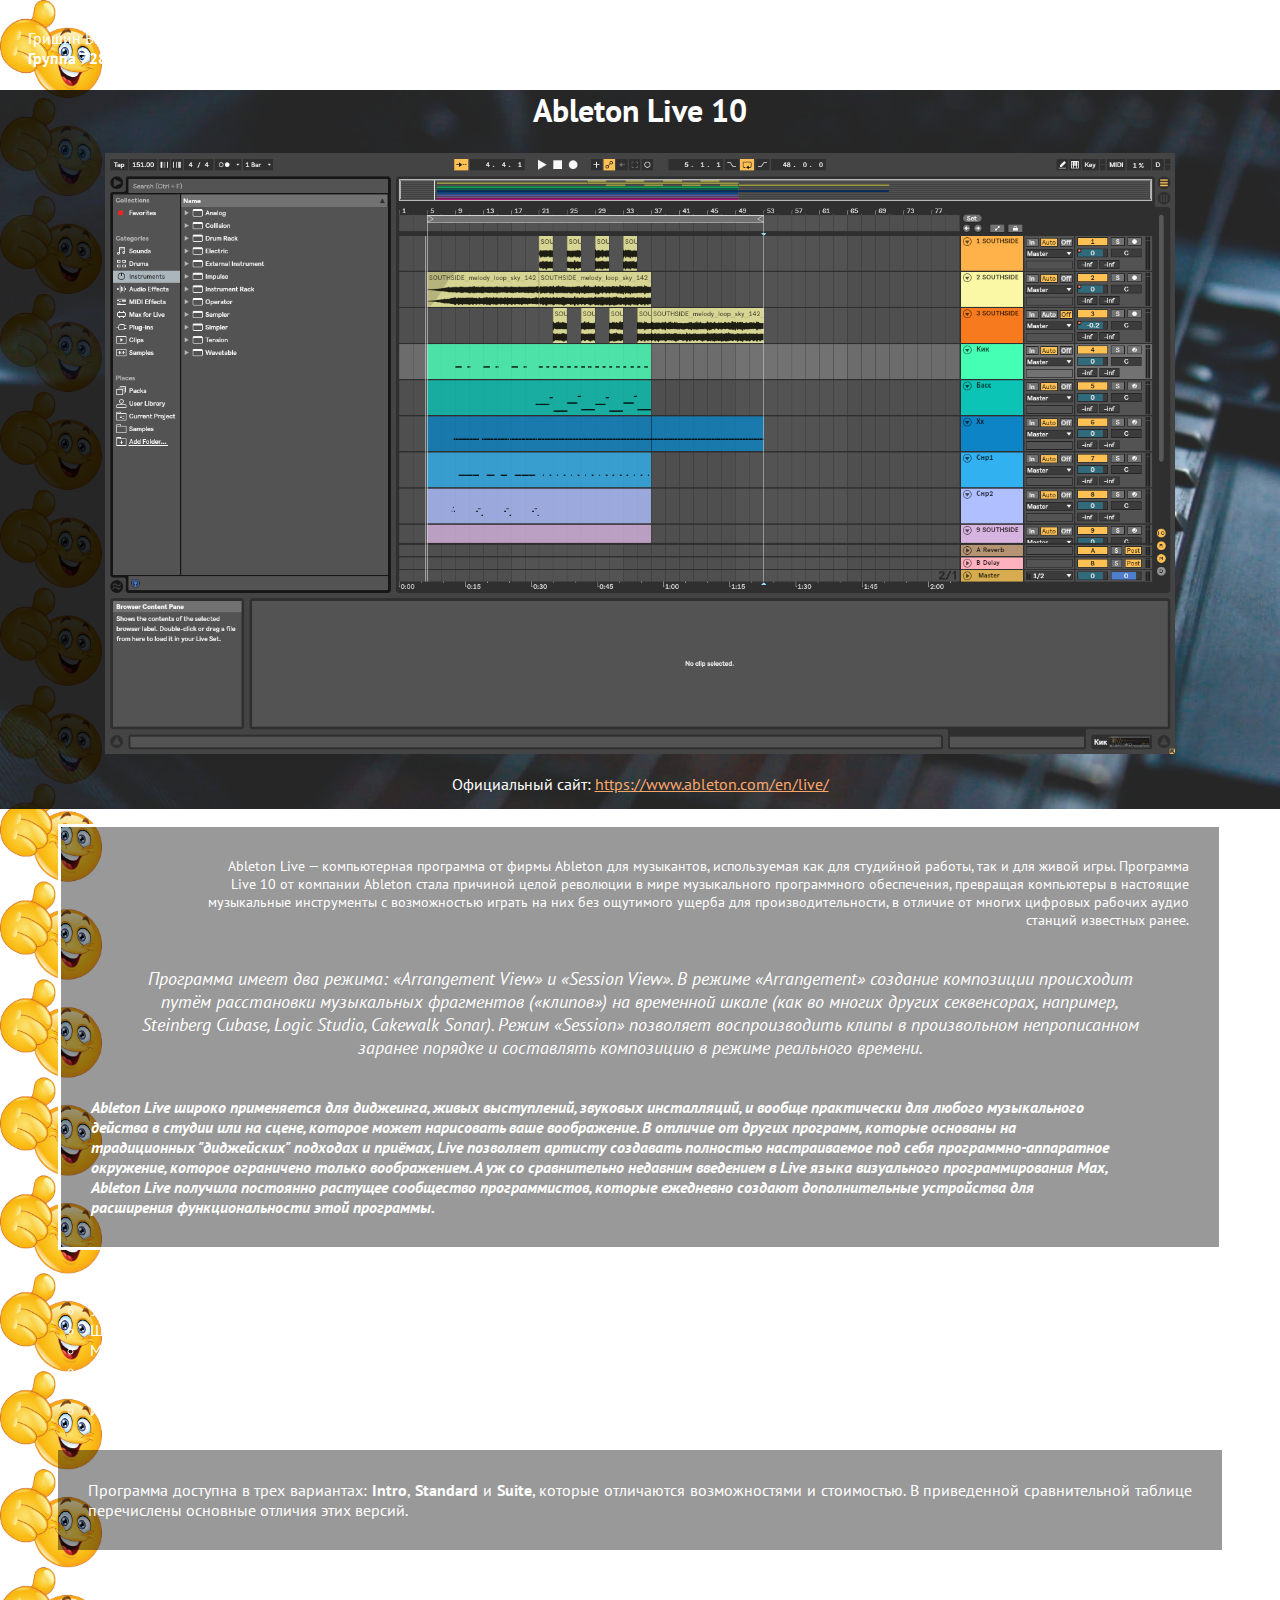
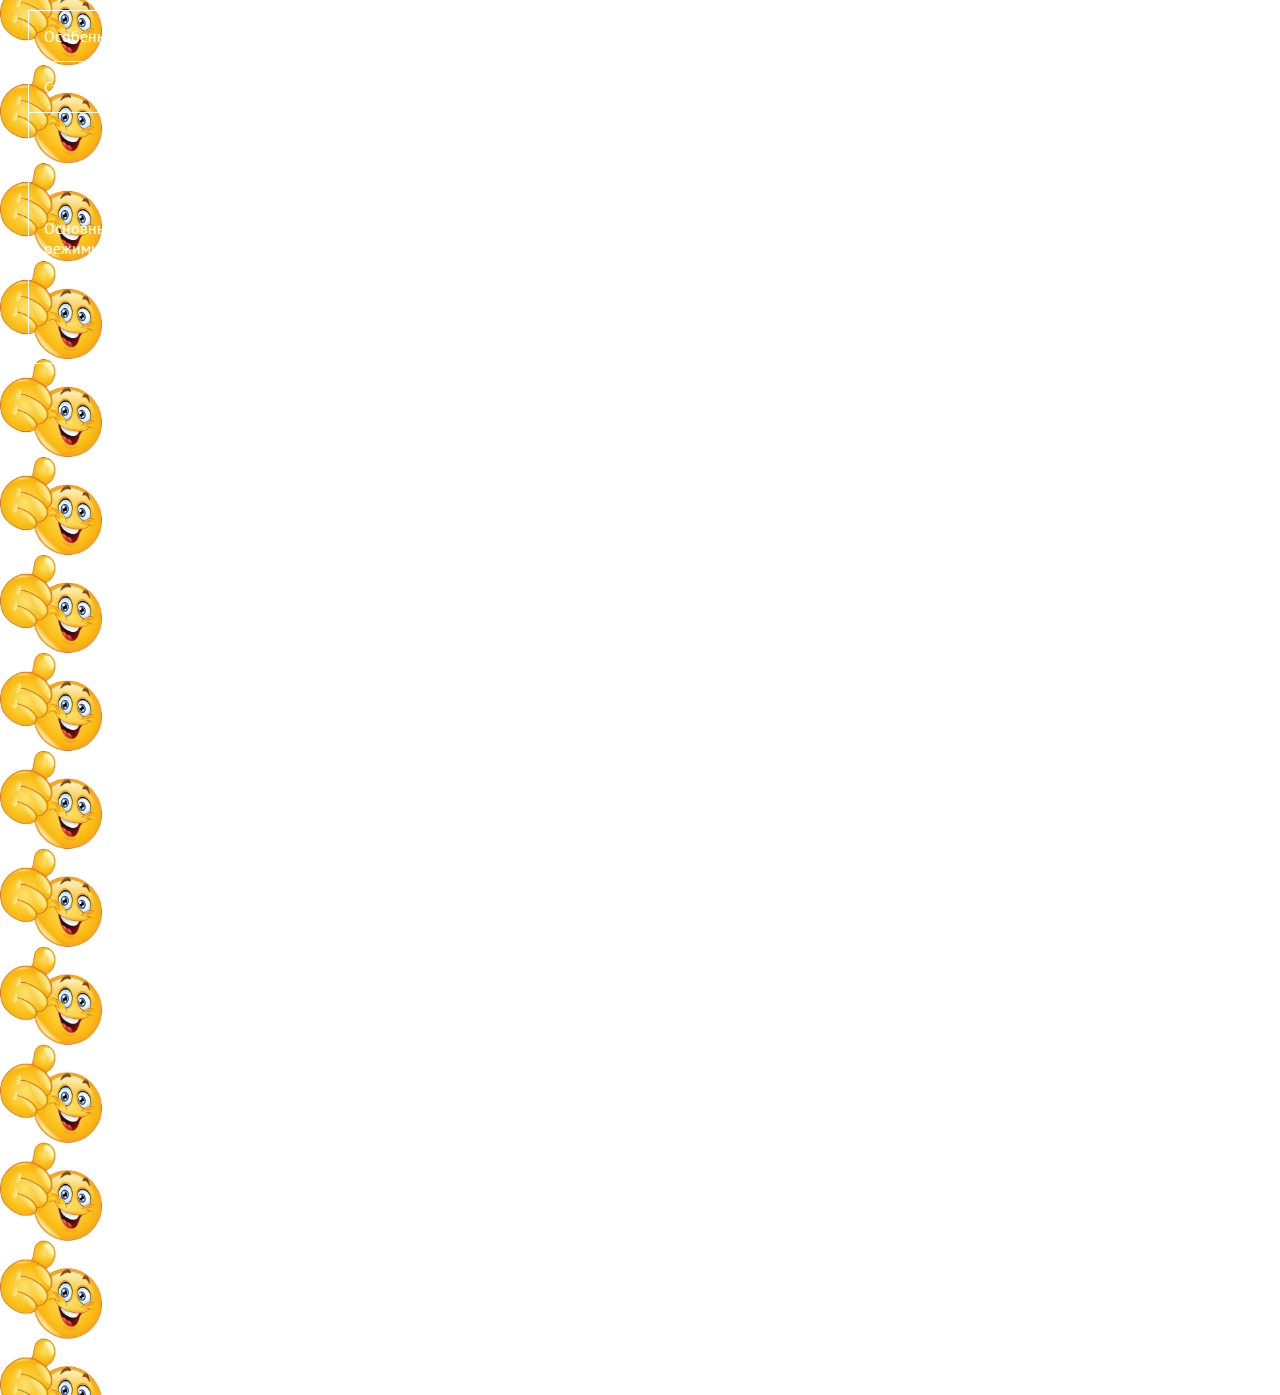
<file: index.html>
<!DOCTYPE html>
<html>
	<head>
		<meta charset="utf-8">
		<title>Ableton Live 10</title>
		<link href="https://fonts.googleapis.com/css2?family=PT+Sans:ital,wght@0,400;0,700;1,400;1,700&display=swap" rel="stylesheet">
		<link rel="stylesheet" type="text/css" href="main.css">
	</head>
	<body>
		<div>
			Гришин Вадим Вячеславович
			<br>
			<strong>Группа 7281-12</strong>
		</div>
		<h1>Ableton Live 10</h1>
		
		<map name="map1">
			<area shape="rect" coords="290, 25, 1065, 440" href="workspace.html" alt="Рабочая область программы">
			<area shape="rect" coords="5, 445, 140, 575" href="hint.html" alt="Окно подсказок">
			<area shape="rect" coords="5, 20, 285, 440" href="navigation.html" alt="Навигация по элементам программы">
			<area shape="rect" coords="145, 445, 1065, 575" href="clipedit.html" alt="Редактор клипов">
		</map>
		<div class="fig"><img src="images/MainScreen.png" width="1070" alt="Cкриншот главного окна программы" usemap="#map1"></div>

		<p align="center">Официальный сайт: <a href="https://www.ableton.com/en/live/" target="_blank">https://www.ableton.com/en/live/</a></p>

		<div class="text">
			<div id="p1">
				Ableton Live — компьютерная программа от фирмы Ableton для музыкантов, используемая как для студийной работы, так и для живой игры.
				Программа Live 10 от компании Ableton стала причиной целой революции в мире музыкального программного обеспечения, превращая компьютеры в настоящие музыкальные инструменты с возможностью играть на них без ощутимого ущерба для производительности, в отличие от многих цифровых рабочих аудио станций известных ранее.
			</div>
			<div id="p2">
				Программа имеет два режима: «Arrangement View» и «Session View». В режиме «Arrangement» создание композиции происходит путём расстановки музыкальных фрагментов («клипов») на временной шкале (как во многих других секвенсорах, например, Steinberg Cubase, Logic Studio, Cakewalk Sonar). Режим «Session» позволяет воспроизводить клипы в произвольном непрописанном заранее порядке и составлять композицию в режиме реального времени.
			</div>
			<div id="p3">
				Ableton Live широко применяется для диджеинга, живых выступлений, звуковых инсталляций, и вообще практически для любого музыкального действа в студии или на сцене, которое может нарисовать ваше воображение. В отличие от других программ, которые основаны на традиционных "диджейских" подходах и приёмах, Live позволяет артисту создавать полностью настраиваемое под себя программно-аппаратное окружение, которое ограничено только воображением. А уж со сравнительно недавним введением в Live языка визуального программирования Max, Ableton Live получила постоянно растущее сообщество программистов, которые ежедневно создают дополнительные устройства для расширения функциональности этой программы.
			</div>
		</div>
		
		<ul>
			Возможности <strong>Ableton Live 10</strong>:
			<li>Удобный интуитивный интерфейс</li>
			<li>Широкий спектр инструментов для обработки звука</li>
			<li>Мультитрековая аудио и MIDI запись</li>
			<li>Нелинейное редактирование</li>
			<li>Квантизация</li>
			<li>Изменение высоты тона</li>
		</ul>

		<div class="text" id="p4">
			Программа доступна в трех вариантах: <strong>Intro</strong>, <strong>Standard</strong> и <strong>Suite</strong>, которые отличаются возможностями и стоимостью. В приведенной сравнительной таблице перечислены основные отличия этих версий.
		</div>

		<table align="center" border="1" cellpadding="5" bordercolor="#FFFFFF">
			 <caption>Таблица возможностей платных версий Ableton</caption>
			<tr>
	    		<td>Особенности</td>
	    		<td><strong>Intro</strong></td>
	    		<td><strong>Standard</strong></td>
	    		<td><strong>Suite</strong></td>
  			</tr>
  			<tr>
	    		<td>Стоимость</td>
	    		<td>$99</td>
	    		<td>$449</td>
	    		<td>$749</td>
  			</tr>
  			<tr>
	    		<td>Основные функции и режимы</td>
	    		<td>16 аудио и MIDI дорожки <br>8 сцен<br>2 посыла и возврата<br>4 моно входа<br>4 моно выхода<br><strong>Capture</strong></td>
	    		<td>Неограниченное количество Audio и MIDI дорожек<br>Неограниченное количество сцен<br>12 посылов и возвратов<br>256 моно входов<br>256 моно выходов<br>
	    			<strong>Capture</strong><br>Complex warp <br>Audio-slicing<br>Audio to MIDI
	    		</td>
	    		<td>Неограниченное количество Audio и MIDI дорожек<br>Неограниченное количество сцен <br>12 посылов и возвратов<br>256 моно входов<br>256 моно выходов <br>
					<strong>Capture</strong><br>Complex warp <br>Audio-slicing<br>Audio to MIDI<br>Max for Live
				</td>
  			</tr>
		</table>
		<div>
			<h1 id="cap">Ableton live 10 подойдет музыкантам любого уровня</h1>
		</div>
		<div class="slides"> <!-- слайдер -->
		    <ul> 
		        <li><img src="images/1.jpg">
		        </li>
		        <li><img src="images/2.jpg">
		        </li>
		        <li><img src="images/3.jpg">
		        </li>
		        <li><img src="images/4.jpg">
		        </li>
		    </ul>
		</div>
	</body>
</html>
</file>
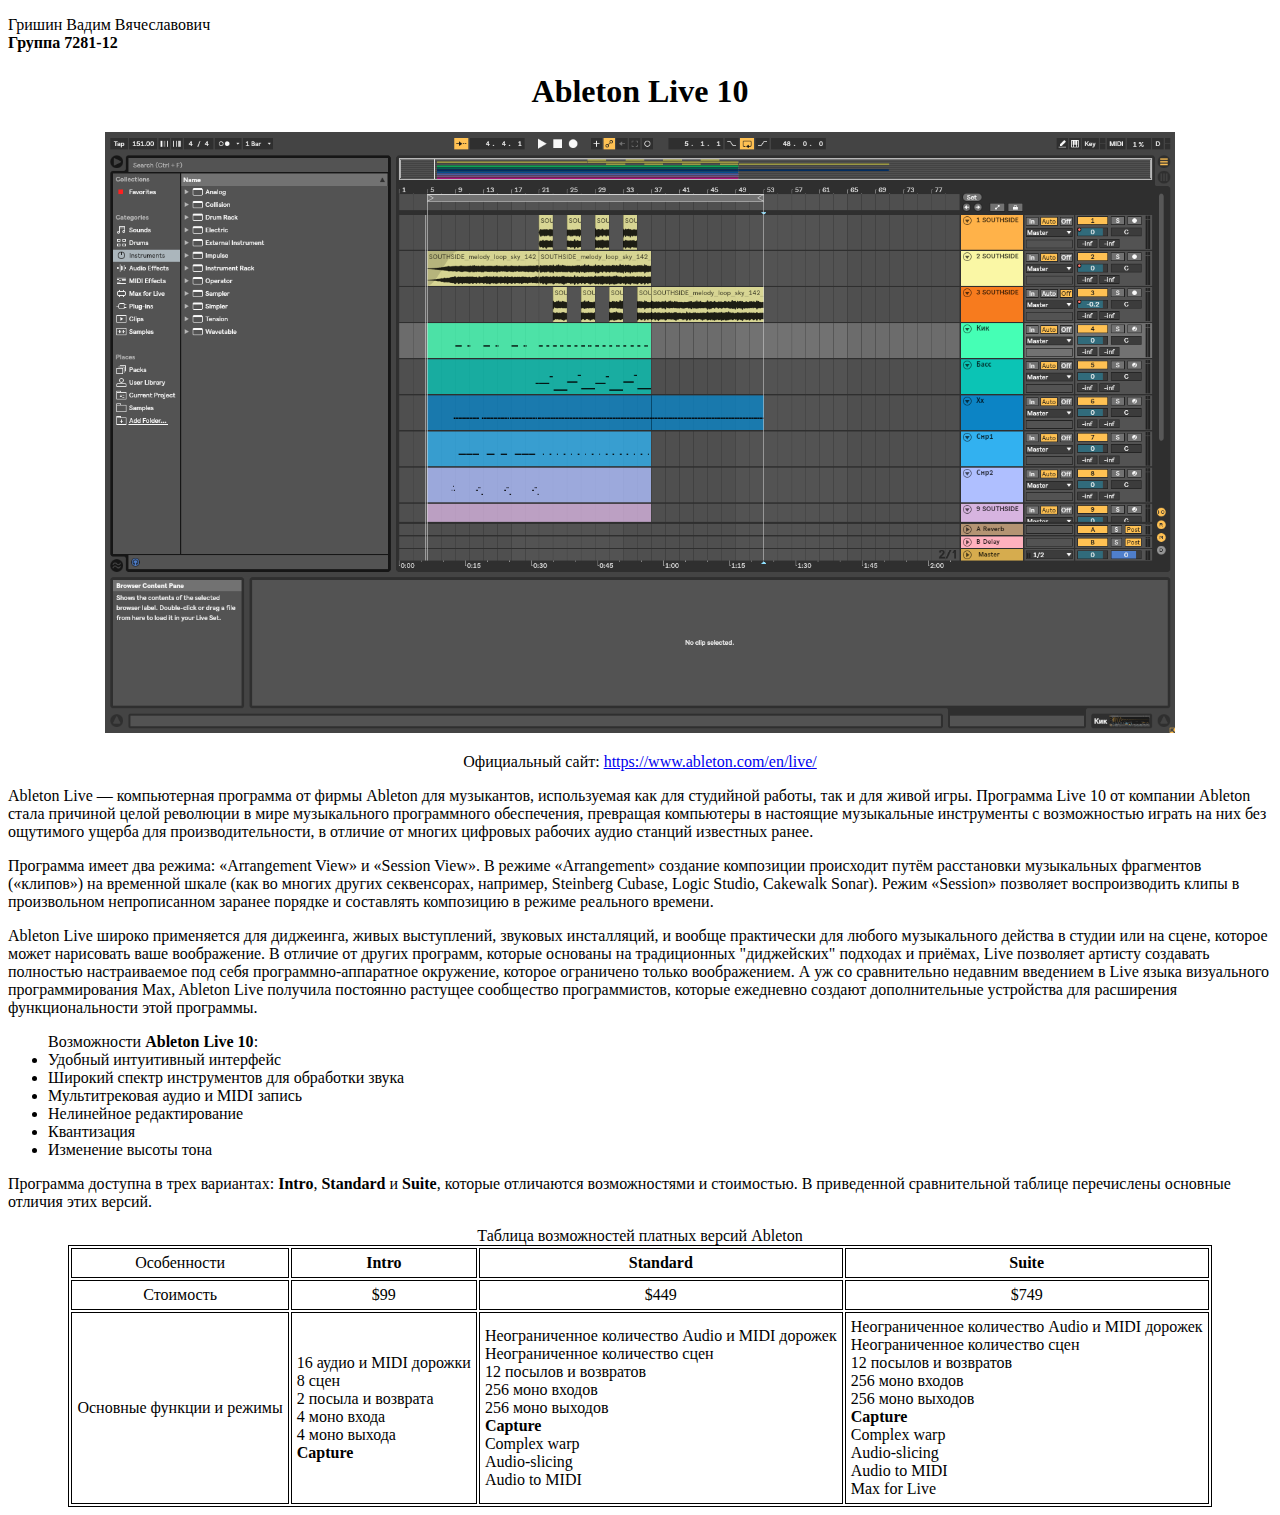
<file: Лабораторная работа №1/index.html>
<!DOCTYPE html>
<html>
	<head>
		<meta charset="utf-8">
		<!-- Кодировка -->
		<title>Лабораторная работа №1</title>
		<!-- Заголовок -->
		<style>
   		.fig {
	    text-align: center;
	   	}
  		</style><!-- css - cтиль "fig" - text-align: center это выравнивание по центру -->
	</head>
	<body>
		<!-- Содержание страницы -->
		<p>
		<!-- Абзац -->
			Гришин Вадим Вячеславович
			<br>
			<!-- Перевод строки -->
			<strong>Группа 7281-12</strong>
			<!-- полужирный текст -->
		</p>
		<h1 align="center">Ableton Live 10</h1>
		<!-- Заголовок первого уровня, выравнивание по середине -->
		
		<map name="map1">
		<!-- map - контейнер элементов -->
			<area shape="rect" coords="290, 25, 1065, 440" href="workspace.html" alt="Рабочая область программы">
			<area shape="rect" coords="5, 445, 140, 575" href="hint.html" alt="Окно подсказок">
			<area shape="rect" coords="5, 20, 285, 440" href="navigation.html" alt="Навигация по элементам программы">
			<area shape="rect" coords="145, 445, 1065, 575" href="clipedit.html" alt="Редактор клипов">
			<!-- shape - форма - прямоугольник, coords - координаты прямоуголника в пикселях, href - ссылка на элемент -->
		</map>
		<p class="fig"><img src="MainScreen.png" width="1070" alt="Cкриншот главного окна программы" usemap="#map1"></p>
		<!-- Используем css, width - ширина элемента, alt - альтернативный текст, usemap - использование контейнера map -->

		<p align="center">Официальный сайт: <a href="https://www.ableton.com/en/live/" target="_blank">https://www.ableton.com/en/live/</a></p>
		<!-- тег a - гиперссылка, target - открывает в новом окне -->
		<p>
			Ableton Live — компьютерная программа от фирмы Ableton для музыкантов, используемая как для студийной работы, так и для живой игры.
			Программа Live 10 от компании Ableton стала причиной целой революции в мире музыкального программного обеспечения, превращая компьютеры в настоящие музыкальные инструменты с возможностью играть на них без ощутимого ущерба для производительности, в отличие от многих цифровых рабочих аудио станций известных ранее.
		</p>
		<p>
			Программа имеет два режима: «Arrangement View» и «Session View». В режиме «Arrangement» создание композиции происходит путём расстановки музыкальных фрагментов («клипов») на временной шкале (как во многих других секвенсорах, например, Steinberg Cubase, Logic Studio, Cakewalk Sonar). Режим «Session» позволяет воспроизводить клипы в произвольном непрописанном заранее порядке и составлять композицию в режиме реального времени.
		</p>
		<p>
			Ableton Live широко применяется для диджеинга, живых выступлений, звуковых инсталляций, и вообще практически для любого музыкального действа в студии или на сцене, которое может нарисовать ваше воображение. В отличие от других программ, которые основаны на традиционных "диджейских" подходах и приёмах, Live позволяет артисту создавать полностью настраиваемое под себя программно-аппаратное окружение, которое ограничено только воображением. А уж со сравнительно недавним введением в Live языка визуального программирования Max, Ableton Live получила постоянно растущее сообщество программистов, которые ежедневно создают дополнительные устройства для расширения функциональности этой программы.
		</p>
		
		<ul>
		<!-- Ненумерованный список -->
			Возможности <strong>Ableton Live 10</strong>:
			<li>Удобный интуитивный интерфейс</li>
			<!-- li - элемент списка -->
			<li>Широкий спектр инструментов для обработки звука</li>
			<li>Мультитрековая аудио и MIDI запись</li>
			<li>Нелинейное редактирование</li>
			<li>Квантизация</li>
			<li>Изменение высоты тона</li>
		</ul>

		<p>
			Программа доступна в трех вариантах: <strong>Intro</strong>, <strong>Standard</strong> и <strong>Suite</strong>, которые отличаются возможностями и стоимостью. В приведенной сравнительной таблице перечислены основные отличия этих версий.
		</p>

		<table align="center" border="1" cellpadding="5" bordercolor="#000000">
		<!-- table - таблица, border - размер границы, cellpadding - отступ текста от границ таблицы, bordercolor - цвет границы -->
			 <caption>Таблица возможностей платных версий Ableton</caption>
			 <!-- caption - название таблицы -->
			<tr>
			<!-- tr - строчка таблицы -->
	    		<td align="center">Особенности</td>
	    		<!-- td - столбик таблицы -->
	    		<td align="center"><strong>Intro</strong></td>
	    		<td align="center"><strong>Standard</strong></td>
	    		<td align="center"><strong>Suite</strong></td>
  			</tr>
  			<tr>
	    		<td align="center">Стоимость</td>
	    		<td align="center">$99</td>
	    		<td align="center">$449</td>
	    		<td align="center">$749</td>
  			</tr>
  			<tr>
	    		<td align="center">Основные функции и режимы</td>
	    		<td align="left">16 аудио и MIDI дорожки <br>8 сцен<br>2 посыла и возврата<br>4 моно входа<br>4 моно выхода<br><strong>Capture</strong></td>
	    		<td align="left">Неограниченное количество Audio и MIDI дорожек<br>Неограниченное количество сцен<br>12 посылов и возвратов<br>256 моно входов<br>256 моно выходов<br>
	    			<strong>Capture</strong><br>Complex warp <br>Audio-slicing<br>Audio to MIDI
	    		</td>
	    		<td align="left">Неограниченное количество Audio и MIDI дорожек<br>Неограниченное количество сцен <br>12 посылов и возвратов<br>256 моно входов<br>256 моно выходов <br>
					<strong>Capture</strong><br>Complex warp <br>Audio-slicing<br>Audio to MIDI<br>Max for Live
				</td>
  			</tr>
		</table>
	</body>
</html>
</file>
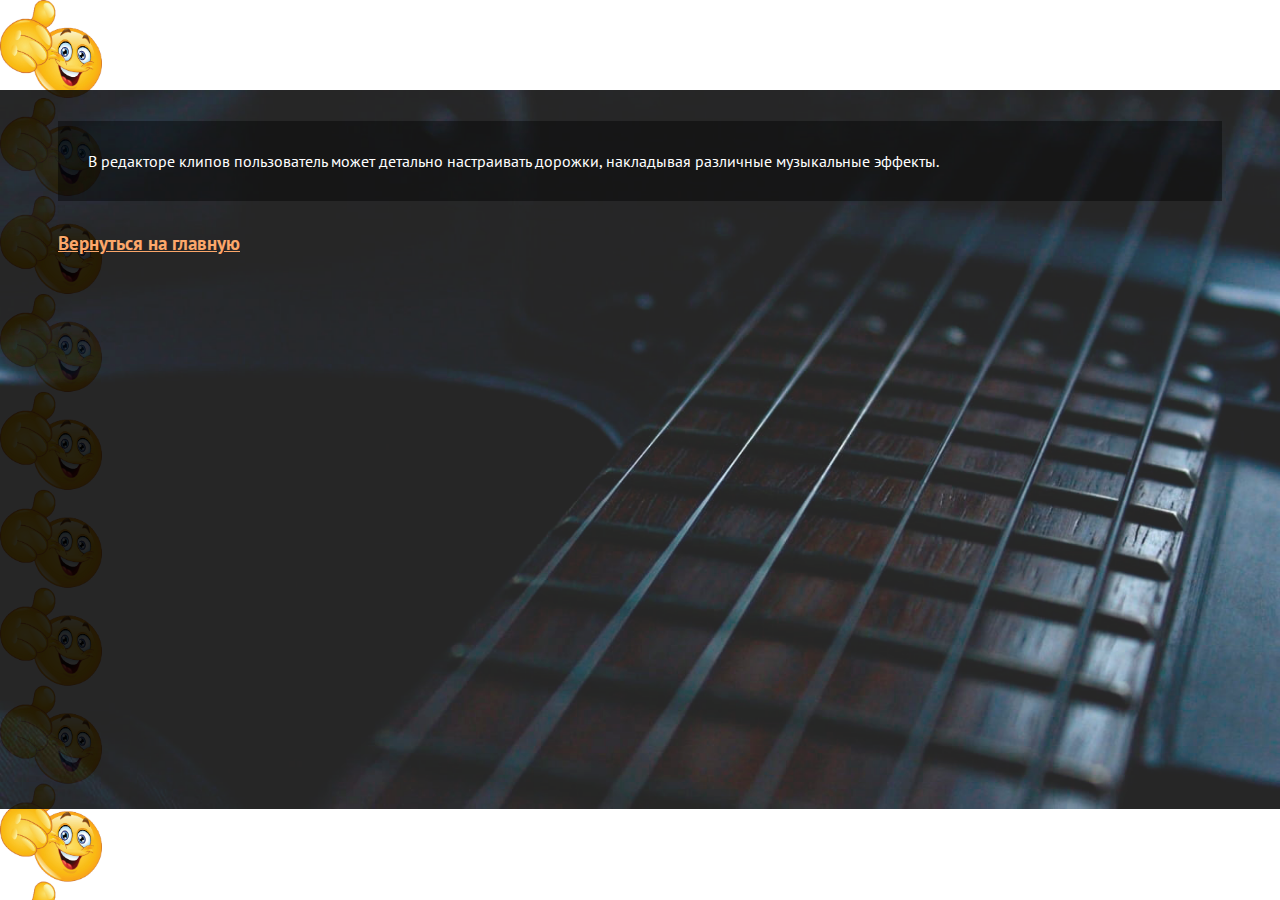
<file: clipedit.html>
<!DOCTYPE html>
<html>
	<head>
		<meta charset="utf-8">
		<title>Редактор клипов</title>
		<link href="https://fonts.googleapis.com/css2?family=PT+Sans:ital,wght@0,400;0,700;1,400;1,700&display=swap" rel="stylesheet">
		<link rel="stylesheet" type="text/css" href="main.css">	
	</head>
	<body>
		<h1>Редактор клипов</h1>
		<div class="text" id="p4">
			В редакторе клипов пользователь может детально настраивать дорожки, накладывая различные музыкальные эффекты.
		</div>
		<h3><a href='index.html'>Вернуться на главную</a></h3>
	</body>
</html>
</file>
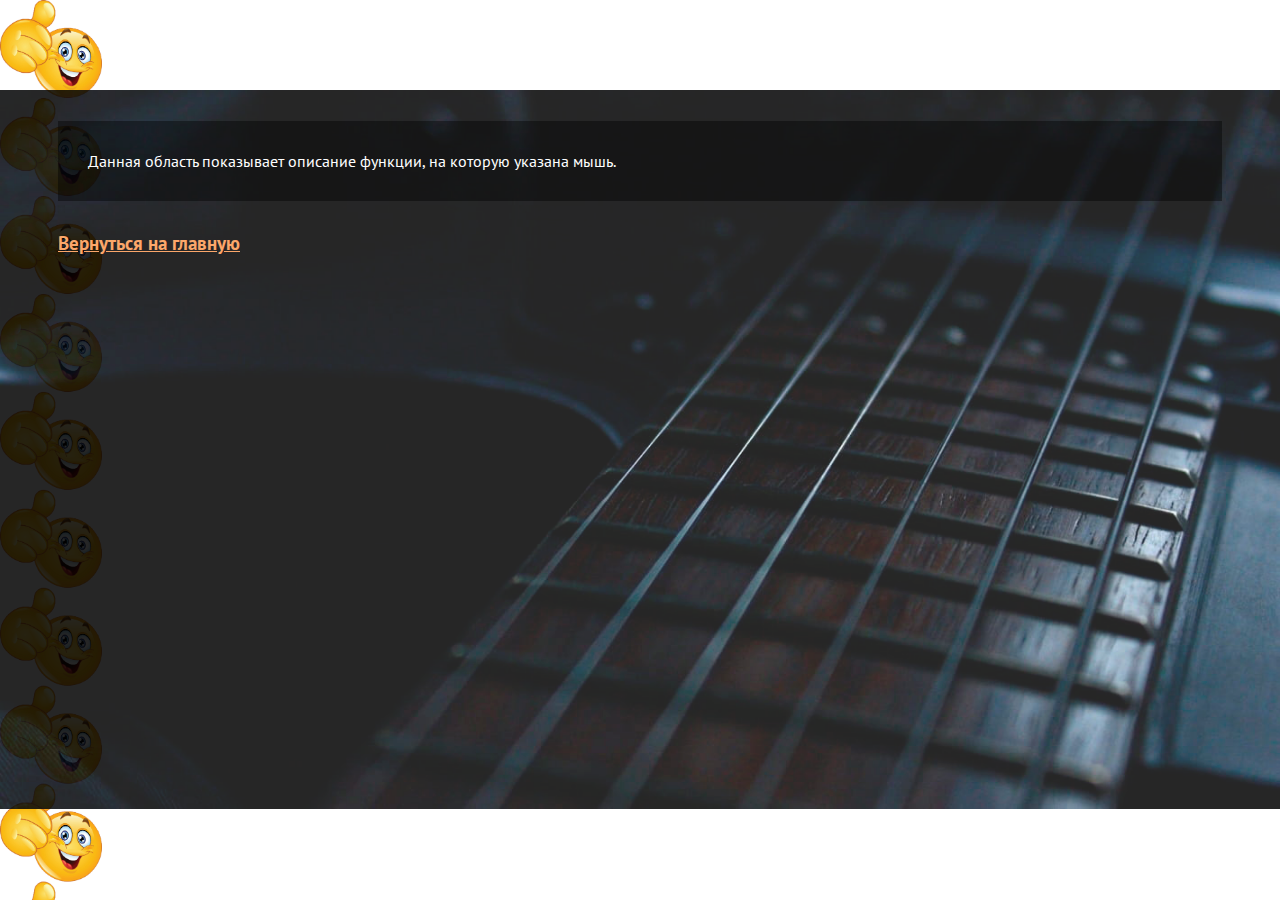
<file: hint.html>
<!DOCTYPE html>
<html>
	<head>
		<meta charset="utf-8">
		<title>Область подсказок</title>
		<link href="https://fonts.googleapis.com/css2?family=PT+Sans:ital,wght@0,400;0,700;1,400;1,700&display=swap" rel="stylesheet">
		<link rel="stylesheet" type="text/css" href="main.css">	
	</head>
	<body>
		<h1>Область подсказок</h1>
		<div class="text" id="p4">
			Данная область показывает описание функции, на которую указана мышь.
		</div>
		<h3><a href='index.html'>Вернуться на главную</a></h3>
	</body>
</html>
</file>
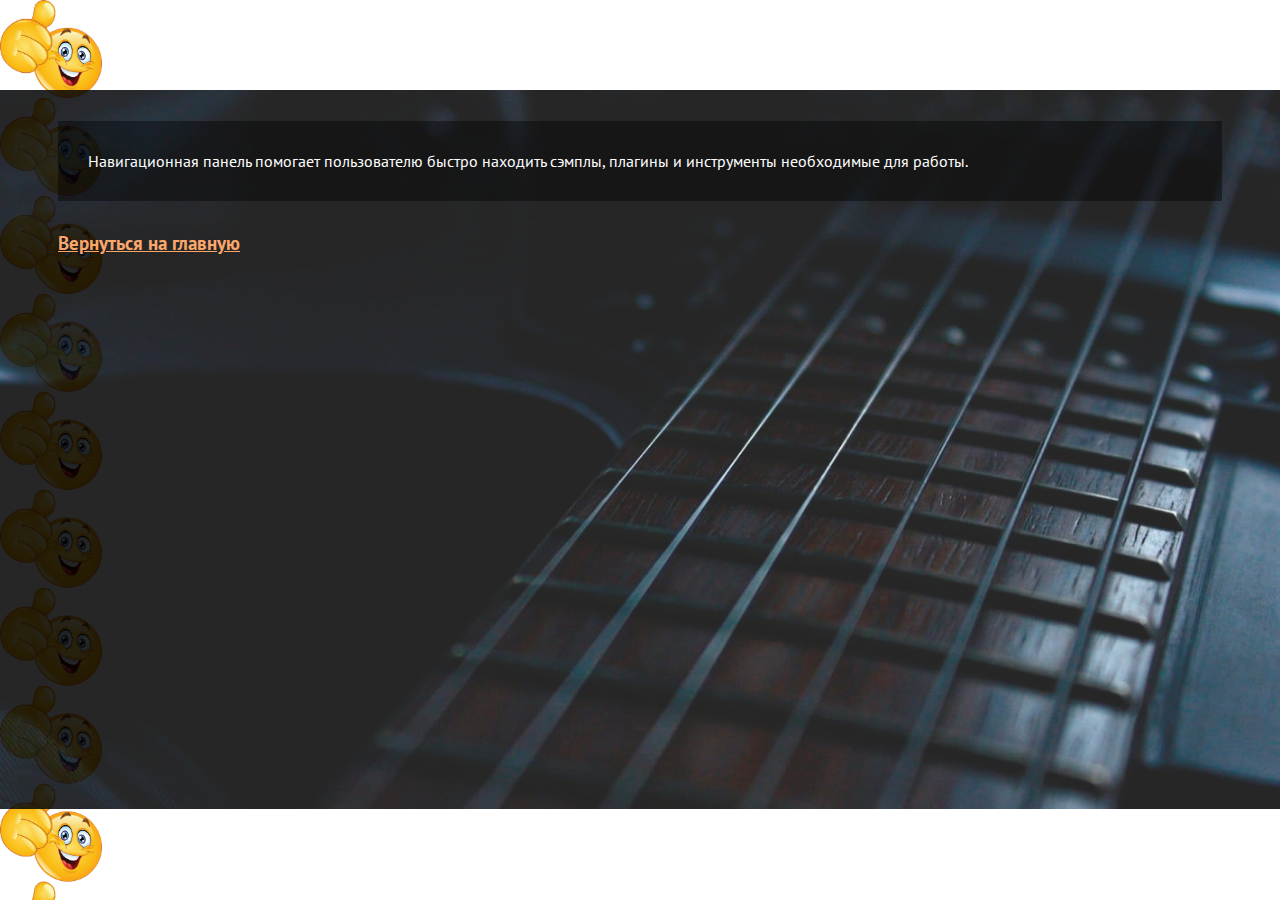
<file: navigation.html>
<!DOCTYPE html>
<html>
	<head>
		<meta charset="utf-8">
		<title>Навигационная панель</title>
		<link href="https://fonts.googleapis.com/css2?family=PT+Sans:ital,wght@0,400;0,700;1,400;1,700&display=swap" rel="stylesheet">
		<link rel="stylesheet" type="text/css" href="main.css">	
	</head>
	<body>
		<h1>Навигационная панель</h1>
		<div class="text" id="p4">
			Навигационная панель помогает пользователю быстро находить сэмплы, плагины и инструменты необходимые для работы.
		</div>
		<h3><a href='index.html'>Вернуться на главную</a></h3>
	</body>
</html>
</file>
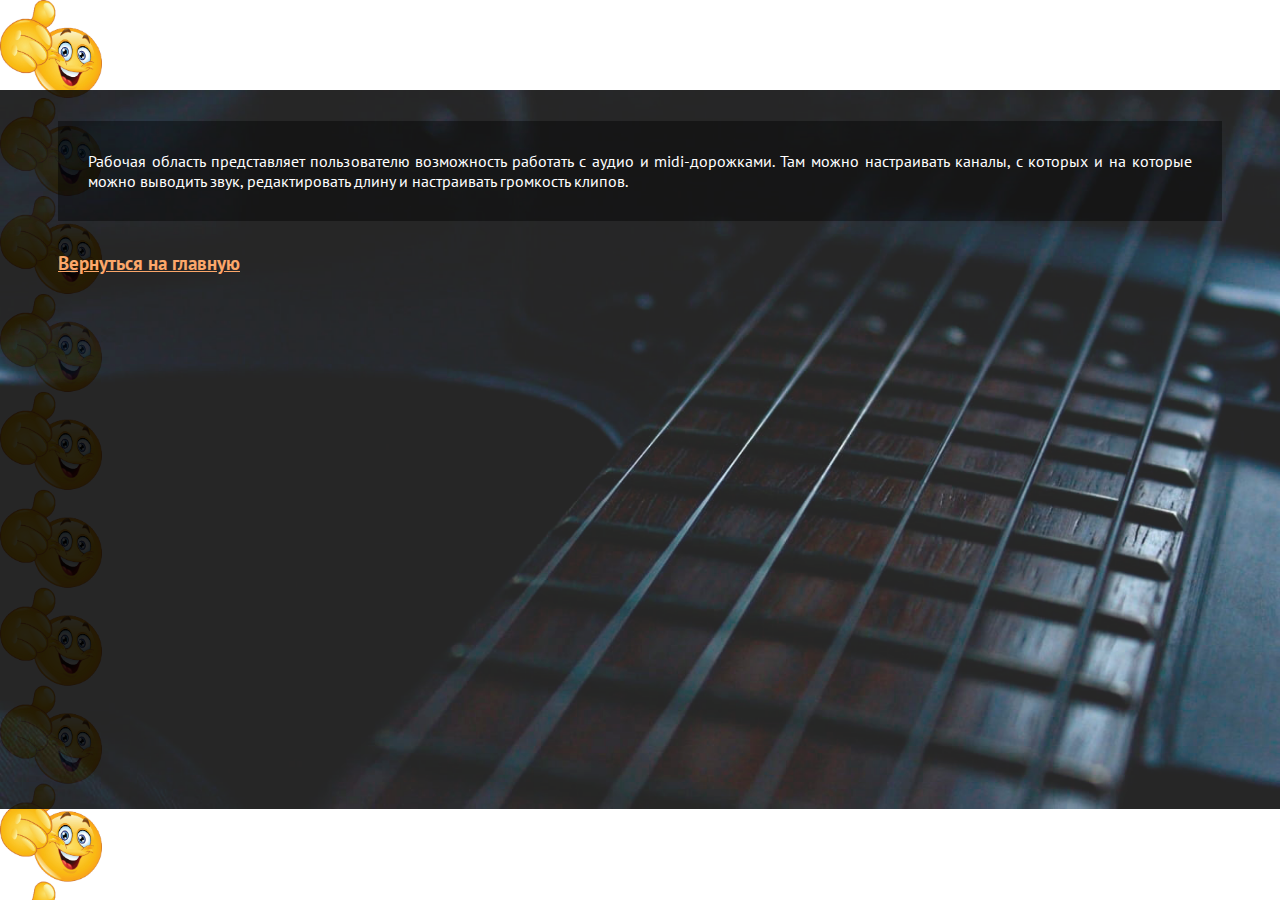
<file: workspace.html>
<!DOCTYPE html>
<html>
	<head>
		<meta charset="utf-8">
		<title>Рабочая область</title>
		<link href="https://fonts.googleapis.com/css2?family=PT+Sans:ital,wght@0,400;0,700;1,400;1,700&display=swap" rel="stylesheet">
		<link rel="stylesheet" type="text/css" href="main.css">	
	</head>
	<body>
		<h1 align="center">Рабочая область</h1>
		<div class="text" id="p4">
			Рабочая область представляет пользователю возможность работать с аудио и midi-дорожками. Там можно настраивать каналы, с которых и на которые можно выводить звук, редактировать длину и настраивать громкость клипов.
		</div>
		<h3><a href='index.html'>Вернуться на главную</a></h3>
	</body>
</html>
</file>
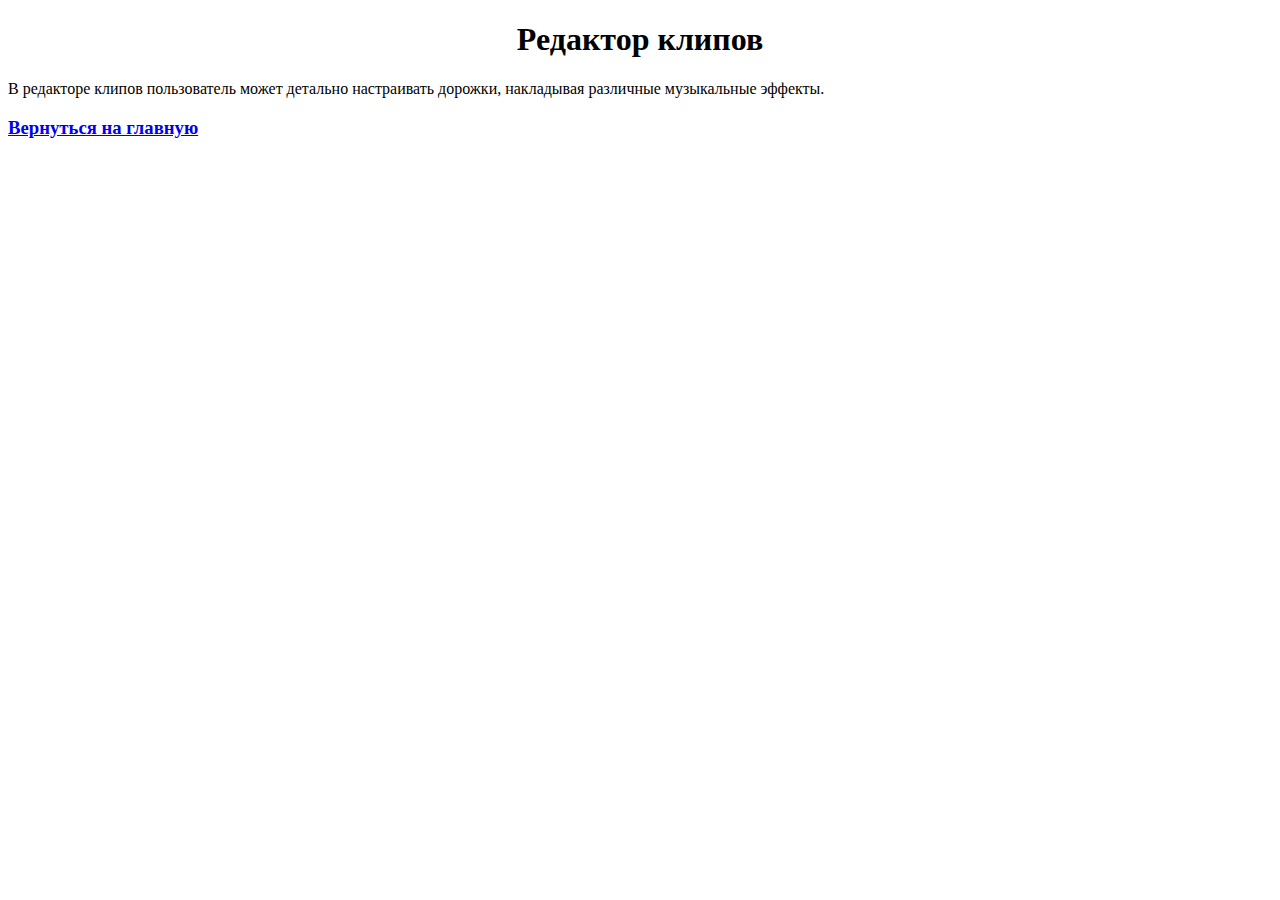
<file: Лабораторная работа №1/clipedit.html>
<!DOCTYPE html>
<html>
<head>
	<meta charset="utf-8">
	<title>Редактор клипов</title>
</head>
<body>
	<h1 align="center">Редактор клипов</h1>
	<p>
		В редакторе клипов пользователь может детально настраивать дорожки, накладывая различные музыкальные эффекты.
	</p>
	<h3><a href='index.html'>Вернуться на главную</a></h3>
</body>
</html>
</file>
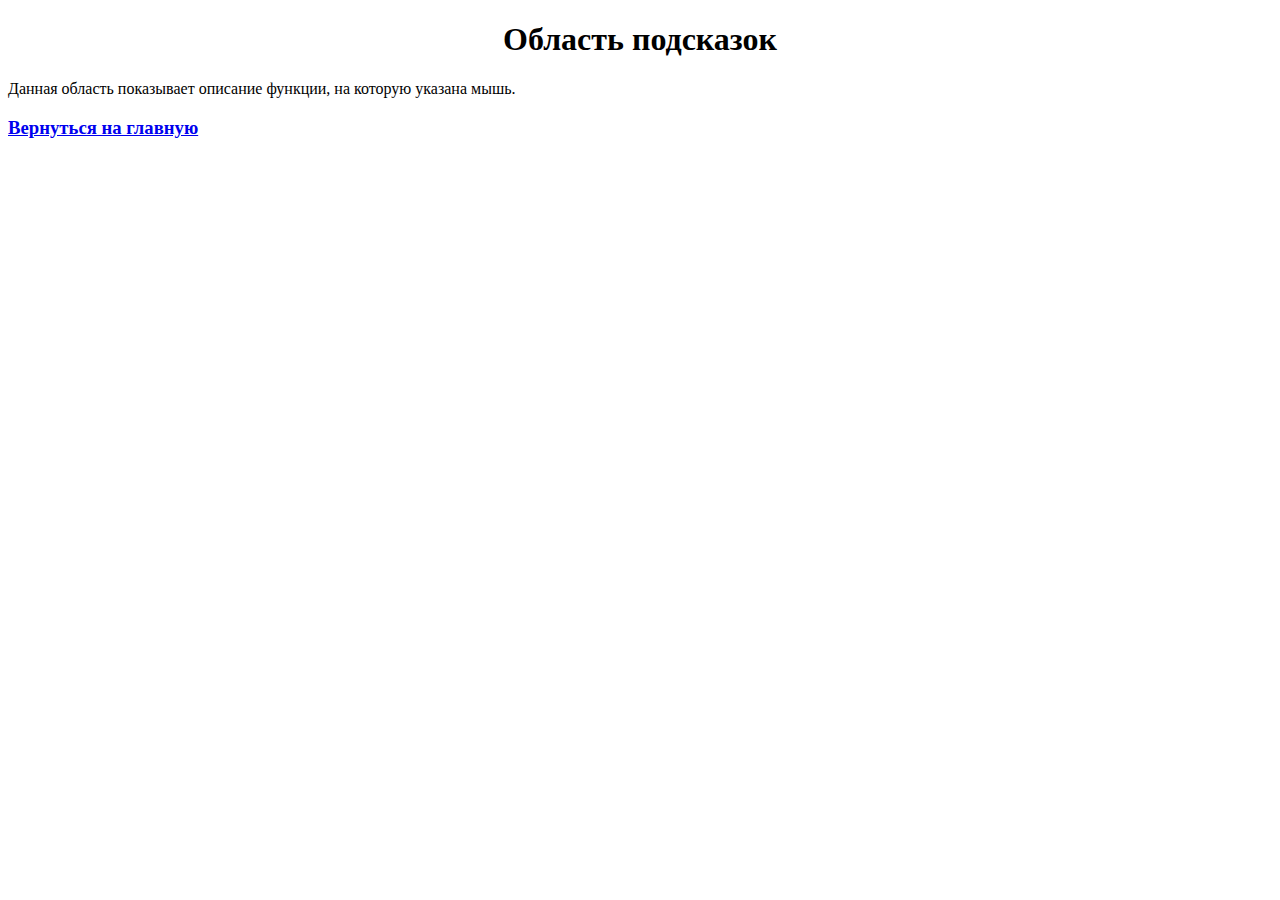
<file: Лабораторная работа №1/hint.html>
<!DOCTYPE html>
<html>
<head>
	<meta charset="utf-8">
	<title>Область подсказок</title>
</head>
<body>
	<h1 align="center">Область подсказок</h1>
	<p>
		Данная область показывает описание функции, на которую указана мышь.
	</p>
	<h3><a href='index.html'>Вернуться на главную</a></h3>
</body>
</html>
</file>
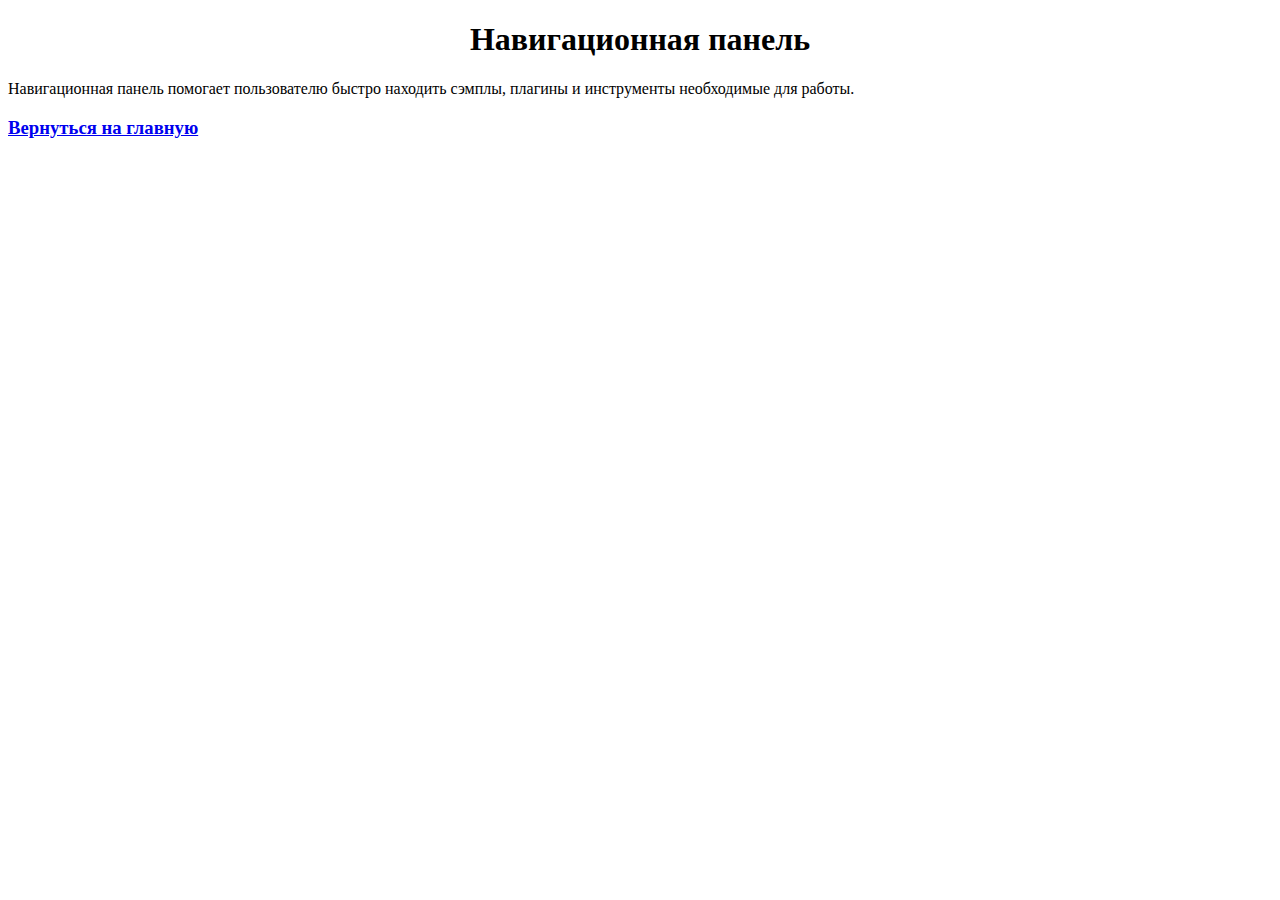
<file: Лабораторная работа №1/navigation.html>
<!DOCTYPE html>
<html>
<head>
	<meta charset="utf-8">
	<title>Навигационная панель</title>
</head>
<body>
	<h1 align="center">Навигационная панель</h1>
	<p>
		Навигационная панель помогает пользователю быстро находить сэмплы, плагины и инструменты необходимые для работы.
	</p>
	<h3><a href='index.html'>Вернуться на главную</a></h3>
</body>
</html>
</file>
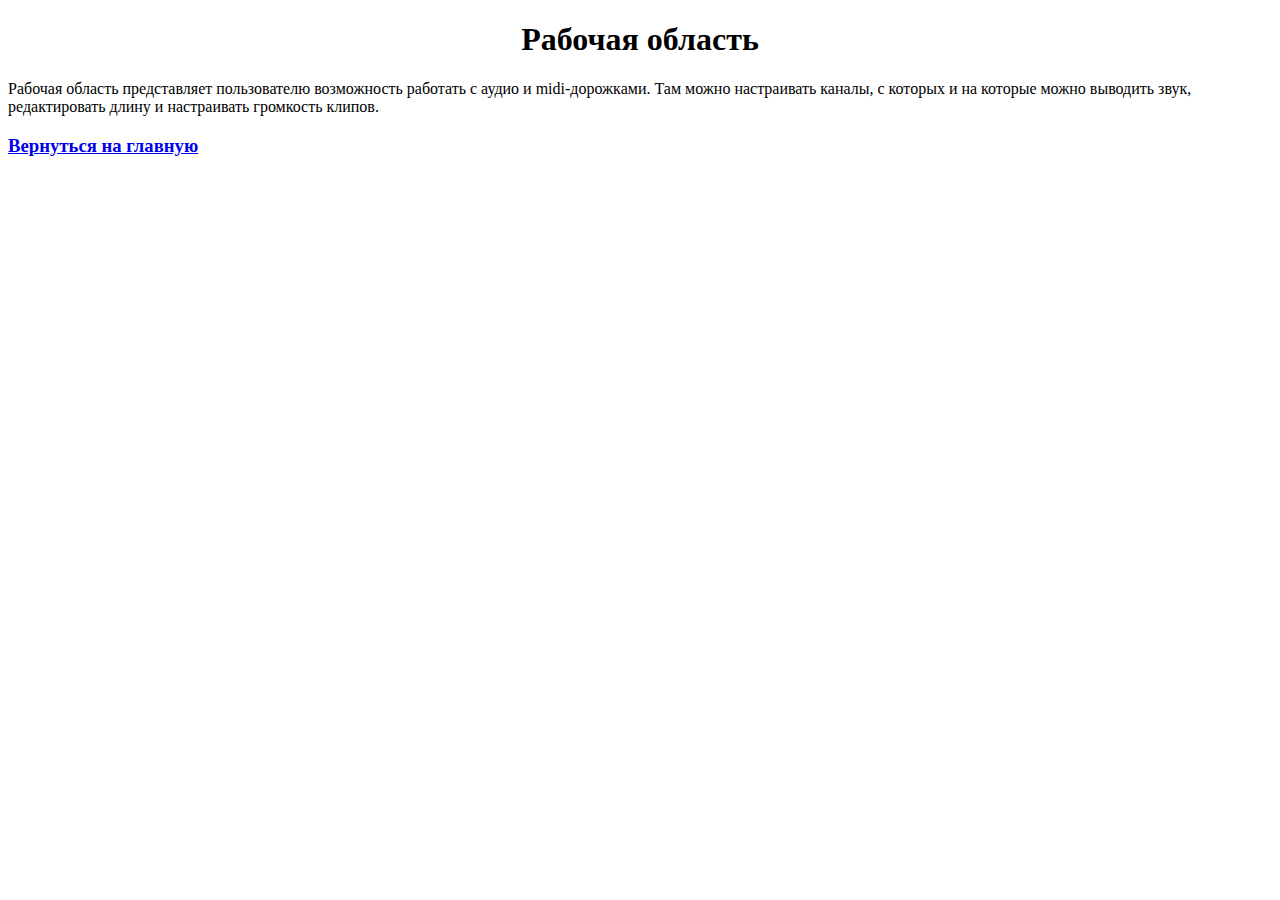
<file: Лабораторная работа №1/workspace.html>
<!DOCTYPE html>
<html>
<head>
	<meta charset="utf-8">
	<title>Рабочая область</title>
</head>
<body>
	<h1 align="center">Рабочая область</h1>
	<p>
		Рабочая область представляет пользователю возможность работать с аудио и midi-дорожками. Там можно настраивать каналы, с которых и на которые можно выводить звук, редактировать длину и настраивать громкость клипов.
	</p>
	<h3><a href='index.html'>Вернуться на главную</a></h3>
</body>
</html>
</file>
<file: main.css>
body {
	background: url('images/back.png') no-repeat fixed center,
				url('images/smile.png') repeat-y scroll top left;
	background-size: 100%, 8%;
	color: #FFFFFF;
	font-family: 'PT Sans', sans-serif;
	padding: 20px;
}/* первый юрл - бэкграунд для всей страницы, второй - растянутая картинка для задания, после идут размеры этих картинок в процентах, цвет шрифта, установление семейста шрифтов, которые подключил в html-файле, ну и отступы */

h1 {
	text-align: center;
}/* центрирование h1 */

h3 {
	padding-left: 30px;
}/* отступ h3 */

a {
	color: #fca76a;
}/* дефолтный цвет ссылок */

a:visited {
	color: #7fffd4;
}/* цвет ссылок после посещения */

a:hover {
	color: #8ccb5e;
}/* цвет ссылки при наведении курсора */

ul {
	list-style: circle inside; 
}/* список имеет маркеры в виде пустых кружков и есть отступ у самих элементов листа */

table {
	border-collapse: collapse;
}/* делает границу таблицы одной линией */

tr:hover {
	background-color: rgba(0, 0, 0, 0.4);
}/* при наведении на строчку та подсвечивается */

th, td {
  padding: 15px;
  text-align: left;
}
/* Оформление таблицы взято с сайта https://www.w3schools.com/css/css_table.asp и то на уровне методички касаемо border-collapse и события hover */

caption {
	padding-bottom: 10px;
}/* название таблицы имеет отступ */

.fig {
	text-align: center;
}/* центрирование картинки */

.text {
	text-align: justify;
	margin:30px;
	padding: 30px;
	background-color: rgba(0, 0, 0, 0.4);
	border: medium solid;
	transition: transform .2s;
}/* выравнивание - по ширине, margin padding - отступы, фон - немного прозрачный, черный, граница - сплошная, средняя по толщине*/

.text:hover{
	
	transform: scale(1.05);
}/* при наведении текст увеличивается */

#p1 {
	font-size: 14px;
	font-style: normal;
	font-weight: 400;
	padding-left: 3cm;
	text-align: right;
}/* параметры первого параграфа */

#p2 {
	font-size: 18px;
	font-style: italic;
	font-weight: 400;
	padding: 1cm;
	text-align: center;
}/* параметры второго параграфа */

#p3 {
	font-size: 16px;
	font-style: oblique;
	font-weight: 700;
	padding-right: 2cm;
	text-align: left;
}/* параметры третьего параграфа */

#p4 {
	border: none;
}/* для того, чтобы у некоторых параграфов убрать границу */

#cap {
	padding-top: 40px;
}/* отступ */


/* слайдер взят с сайта https://www.script-tutorials.com/css3-fade-slider/ он немного переработан */
.slides {
    height:800px;
    margin:50px;
    overflow:hidden;
    position: relative;
    margin-left: auto;
    margin-right: auto;
    width: 80%;
    
}
.slides ul {
    list-style:none;
    position:relative;
}

@-webkit-keyframes anim_slides {
    0% {
        opacity:0;
    }
    6% {
        opacity:1;
    }
    24% {
        opacity:1;
    }
    30% {
        opacity:0;
    }
    100% {
        opacity:0;
    }
}
@-moz-keyframes anim_slides {
    0% {
        opacity:0;
    }
    6% {
        opacity:1;
    }
    24% {
        opacity:1;
    }
    30% {
        opacity:0;
    }
    100% {
        opacity:0;
    }
}

.slides ul li {
    opacity:0;
    position:absolute;
    top:0;

    -webkit-animation-name: anim_slides;
    -webkit-animation-duration: 24.0s;
    -webkit-animation-timing-function: linear;
    -webkit-animation-iteration-count: infinite;
    -webkit-animation-direction: normal;
    -webkit-animation-delay: 0;
    -webkit-animation-play-state: running;
    -webkit-animation-fill-mode: forwards;
    -moz-animation-name: anim_slides;
    -moz-animation-duration: 24.0s;
    -moz-animation-timing-function: linear;
    -moz-animation-iteration-count: infinite;
    -moz-animation-direction: normal;
    -moz-animation-delay: 0;
    -moz-animation-play-state: running;
    -moz-animation-fill-mode: forwards;
}

.slides ul  li:nth-child(2), .slides ul  li:nth-child(2) div {
    -webkit-animation-delay: 6.0s;
    -moz-animation-delay: 6.0s;
}

.slides ul  li:nth-child(3), .slides ul  li:nth-child(3) div {
    -webkit-animation-delay: 12.0s;
    -moz-animation-delay: 12.0s;
}

.slides ul  li:nth-child(4), .slides ul  li:nth-child(4) div {
    -webkit-animation-delay: 18.0s;
    -moz-animation-delay: 18.0s;
}

.slides ul li img {
    display:block;
}
</file>
